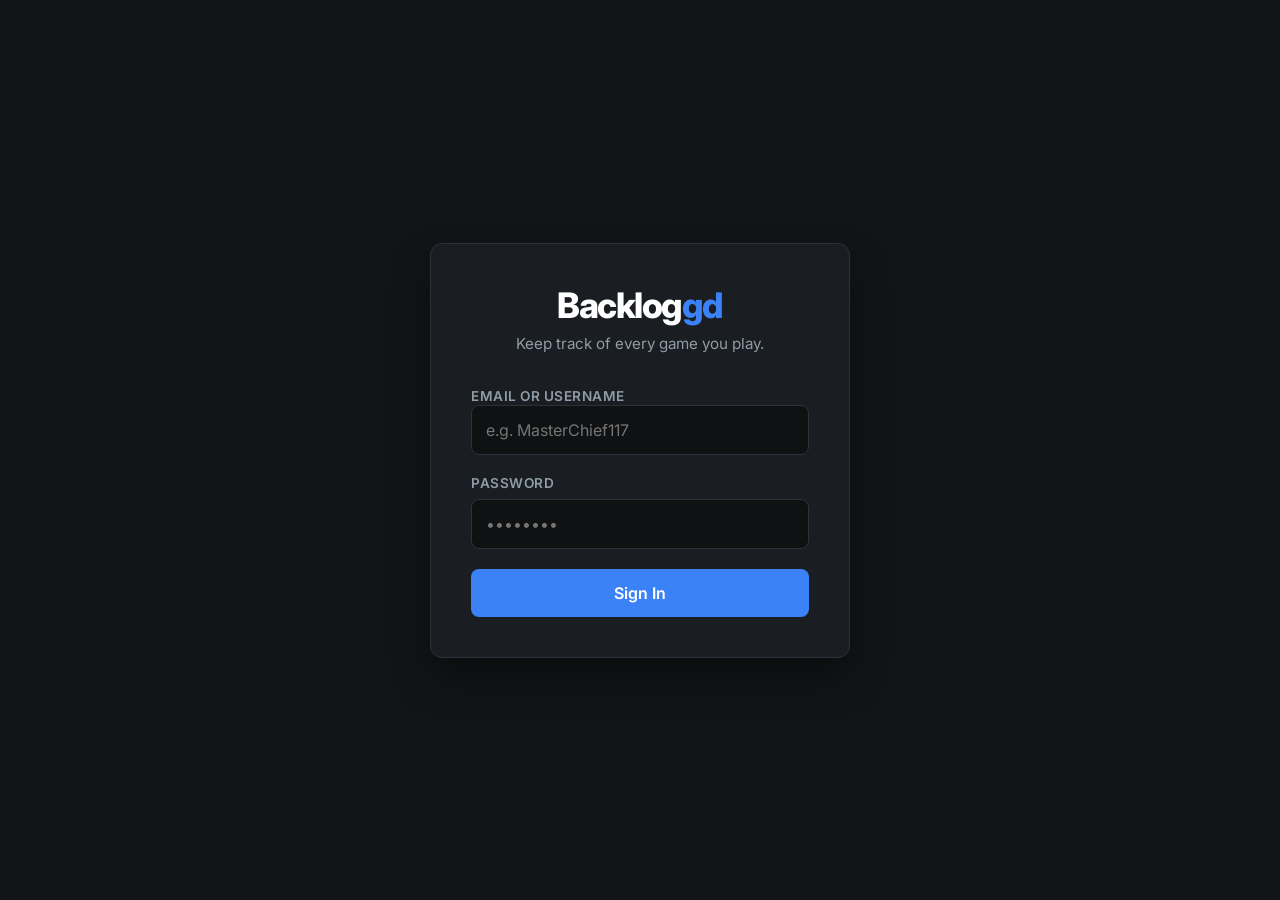
<file: BacklogDotNet/wwwroot/index.html>
<!DOCTYPE html>
<html lang="en">
<head>
    <meta charset="UTF-8">
    <meta content="width=device-width, initial-scale=1.0" name="viewport">
    <title>Dashboard | Backloggd Inspired</title>
    
    <link href="https://fonts.googleapis.com/css2?family=Inter:wght@400;600;700&display=swap" rel="stylesheet">
    <link href="style.css" rel="stylesheet">
</head>
<body>

<div class="login-view" id="login-view">
    <div class="login-card">
        <header class="login-header">
            <a class="logo" href="#">Backlog<span>gd</span></a>
            <p class="subtitle">Keep track of every game you play.</p>
        </header>

        <form id="loginForm">
            <div class="form-group">
                <label for="email">Email or Username</label>
                <input id="email" placeholder="e.g. MasterChief117" required type="text">
            </div>

            <div class="form-group">
                <div class="label-row">
                    <label for="password">Password</label>
                    <!-- <a class="forgot-link" href="#">Forgot?</a> -->
                </div>
                <input id="password" placeholder="••••••••" required type="password">
            </div>

            <button class="btn btn-primary" id="login-button" onclick="login()" type="button">Sign In</button>
        </form>

       <!-- <div class="divider"><span>OR</span></div>
        <button class="btn btn-discord">Sign in with Discord</button>
        <footer class="login-footer">
            Don't have an account? <a href="#">Create one</a>
        </footer> -->
        
        <span id="passErr"></span>
    </div>
</div>

<div class="dashboard-view hidden" id="dashboardView">
    <div class="user-profile-badge">
        <div class="avatar-placeholder" id="userInitial">?</div>
        <div class="user-info-text">
            <span class="display-username" id="display-username">Loading...</span>
            <span class="display-fullname" id="display-fullname">Please wait</span>
            <button class="logout-btn" onclick="logout()">Sign Out</button>
        </div>
    </div>

    <div class="backlog-container">
        
        <section class="backlog-card" id="gamesCard">
            <div class="card-header">
                <div class="card-title">
                    <svg fill="none" stroke="currentColor" stroke-linecap="round" stroke-linejoin="round" stroke-width="2"
                         viewBox="0 0 24 24">
                        <path d="M6 12h.01M9 12h.01M15 12h.01M18 12h.01M4 16h16a2 2 0 0 0 2-2V6a2 2 0 0 0-2-2H4a2 2 0 0 0-2 2v8a2 2 0 0 0 2 2z"/>
                        <path d="M6 20l2-4M18 20l-2-4"/>
                    </svg>
                    Games
                </div>
                <div class="header-actions">
                    <span class="card-count" id="gamesCount">0 Items</span>
                    <button class="btn-icon" onclick="showAddRow('games')" title="Add Game">
                        <svg fill="none" height="20" stroke="currentColor" stroke-width="2.5" viewBox="0 0 24 24"
                             width="20">
                            <path d="M12 5v14M5 12h14"/>
                        </svg>
                    </button>
                </div>
            </div>
            <div class="table-responsive">
                <table>
                    <thead>
                    <tr>
                        <th>Title</th>
                        <th>Platform</th>
                        <th>Status</th>
                        <th>Rating</th>
                        <th style="width: 60px"></th>
                    </tr>
                    </thead>
                    <tbody data-type="games" id="gamesBody"></tbody>
                </table>
            </div>
        </section>

        <section class="backlog-card" id="moviesCard">
            <div class="card-header">
                <div class="card-title">
                    <svg fill="none" stroke="currentColor" stroke-linecap="round" stroke-linejoin="round" stroke-width="2"
                         viewBox="0 0 24 24">
                        <rect height="20" rx="2.18" ry="2.18" width="20" x="2" y="2"/>
                        <line x1="7" x2="7" y1="2" y2="22"/>
                        <line x1="17" x2="17" y1="2" y2="22"/>
                        <line x1="2" x2="22" y1="12" y2="12"/>
                        <line x1="2" x2="7" y1="7" y2="7"/>
                        <line x1="2" x2="7" y1="17" y2="17"/>
                        <line x1="17" x2="22" y1="17" y2="17"/>
                        <line x1="17" x2="22" y1="7" y2="7"/>
                    </svg>
                    Movies
                </div>
                <div class="header-actions">
                    <span class="card-count" id="moviesCount">0 Items</span>
                    <button class="btn-icon" onclick="showAddRow('movies')" title="Add Movie">
                        <svg fill="none" height="20" stroke="currentColor" stroke-width="2.5" viewBox="0 0 24 24"
                             width="20">
                            <path d="M12 5v14M5 12h14"/>
                        </svg>
                    </button>
                </div>
            </div>
            <div class="table-responsive">
                <table>
                    <thead>
                    <tr>
                        <th>Title</th>
                        <th>Platform</th>
                        <th>Status</th>
                        <th>Rating</th>
                        <th style="width: 60px"></th>
                    </tr>
                    </thead>
                    <tbody data-type="movies" id="moviesBody"></tbody>
                </table>
            </div>
        </section>

        <section class="backlog-card" id="tvCard">
            <div class="card-header">
                <div class="card-title">
                    <svg fill="none" stroke="currentColor" stroke-linecap="round" stroke-linejoin="round" stroke-width="2"
                         viewBox="0 0 24 24">
                        <rect height="15" rx="2" ry="2" width="20" x="2" y="7"/>
                        <polyline points="17 2 12 7 7 2"/>
                    </svg>
                    TV Shows
                </div>
                <div class="header-actions">
                    <span class="card-count" id="tvCount">0 Items</span>
                    <button class="btn-icon" onclick="showAddRow('tv')" title="Add Show">
                        <svg fill="none" height="20" stroke="currentColor" stroke-width="2.5" viewBox="0 0 24 24"
                             width="20">
                            <path d="M12 5v14M5 12h14"/>
                        </svg>
                    </button>
                </div>
            </div>
            <div class="table-responsive">
                <table>
                    <thead>
                    <tr>
                        <th>Title</th>
                        <th>Platform</th>
                        <th>Status</th>
                        <th>Rating</th>
                        <th style="width: 60px"></th>
                    </tr>
                    </thead>
                    <tbody data-type="tv" id="tvBody"></tbody>
                </table>
            </div>
        </section>
    </div>
</div>
<script src="script.js"></script>
</body>
</html>
</file>
<file: BacklogDotNet/wwwroot/style.css>
:root {
    --bg-body: #121417;
    --bg-card: #1a1d21;
    --bg-input: #0f1113;
    --border: #2d323a;
    --text-primary: #ffffff;
    --text-secondary: #cbd4dc;
    --text-muted: #8f9ca7;
    --accent: #3b82f6;
    --accent-hover: #2563eb;
    --danger: #ef4444;
    --success: #10b981;
    --discord: #5865F2;
    --star-gold: #fbbf24;
}

* {
    box-sizing: border-box;
    margin: 0;
    padding: 0;
}

body {
    background-color: var(--bg-body);
    color: var(--text-secondary);
    font-family: 'Inter', -apple-system, BlinkMacSystemFont, "Segoe UI", Roboto, sans-serif;
    display: flex;
    justify-content: center;
    align-items: center;
    min-height: 100vh;
    padding: 20px;
}


.login-view {
    width: 100%;
    max-width: 420px;
}

.login-card {
    background-color: var(--bg-card);
    border: 1px solid var(--border);
    border-radius: 12px;
    padding: 40px;
    box-shadow: 0 20px 40px rgba(0, 0, 0, 0.4);
}

.login-header {
    text-align: center;
    margin-bottom: 32px;
}

.logo {
    font-size: 2.2rem;
    font-weight: 800;
    letter-spacing: -1.5px;
    color: var(--text-primary);
    text-decoration: none;
    display: block;
    margin-bottom: 8px;
}

.logo span {
    color: var(--accent);
}

.subtitle {
    font-size: 0.95rem;
    color: var(--text-muted);
    font-weight: 400;
}

.form-group {
    margin-bottom: 20px;
}

.label-row {
    display: flex;
    justify-content: space-between;
    align-items: center;
    margin-bottom: 8px;
}

label {
    font-size: 0.85rem;
    font-weight: 600;
    color: var(--text-muted);
    text-transform: uppercase;
    letter-spacing: 0.5px;
}

.forgot-link {
    font-size: 0.8rem;
    color: var(--accent);
    text-decoration: none;
}

input {
    width: 100%;
    padding: 14px;
    background-color: var(--bg-input);
    border: 1px solid var(--border);
    border-radius: 8px;
    color: var(--text-primary);
    font-size: 1rem;
    font-family: inherit;
}

input:focus {
    outline: none;
    border-color: var(--accent);
    box-shadow: 0 0 0 3px rgba(59, 130, 246, 0.15);
}


.table-input {
    padding: 8px 12px;
    font-size: 0.85rem;
    width: 100%;
    margin-bottom: 4px;
}

.btn {
    display: flex;
    align-items: center;
    justify-content: center;
    width: 100%;
    padding: 14px;
    border-radius: 8px;
    font-size: 1rem;
    font-weight: 600;
    cursor: pointer;
    transition: transform 0.1s, filter 0.2s;
    border: none;
    font-family: inherit;
}

.btn:active {
    transform: scale(0.98);
}

.btn-primary {
    background-color: var(--accent);
    color: white;
    margin-top: 10px;
}

.btn-discord {
    background-color: var(--discord);
    color: white;
    margin-top: 12px;
}

.btn-icon {
    width: 36px;
    height: 36px;
    padding: 0;
    border-radius: 50%;
    background-color: var(--bg-input);
    border: 1px solid var(--border);
    color: var(--text-muted);
    display: flex;
    align-items: center;
    justify-content: center;
    transition: all 0.2s;
    cursor: pointer;
}

.btn-icon:hover {
    color: var(--accent);
    border-color: var(--accent);
    background-color: rgba(59, 130, 246, 0.1);
}

.btn-save {
    background-color: var(--success);
    color: white;
    padding: 6px 12px;
    font-size: 0.75rem;
    width: auto;
    display: inline-flex;
    margin-right: 8px;
}

.btn-cancel {
    background-color: transparent;
    color: var(--text-muted);
    padding: 6px 12px;
    font-size: 0.75rem;
    width: auto;
    display: inline-flex;
    border: 1px solid var(--border);
}

.divider {
    position: relative;
    text-align: center;
    margin: 28px 0;
}

.divider span {
    position: relative;
    background-color: var(--bg-card);
    padding: 0 16px;
    color: var(--text-muted);
    font-size: 0.75rem;
    font-weight: 700;
    z-index: 2;
}

.login-footer {
    text-align: center;
    margin-top: 32px;
    padding-top: 24px;
    border-top: 1px solid var(--border);
    font-size: 0.9rem;
    color: var(--text-muted);
}

.login-footer a {
    color: var(--text-primary);
    text-decoration: none;
    font-weight: 600;
}

.hidden {
    display: none !important;
}

@keyframes spin {
    to {
        transform: rotate(360deg);
    }
}

.spinner {
    width: 20px;
    height: 20px;
    border: 3px solid rgba(255, 255, 255, 0.3);
    border-radius: 50%;
    border-top-color: #fff;
    animation: spin 0.8s linear infinite;
}


.dashboard-view {
    width: 100%;
    max-width: 1200px;
    min-height: 100vh;
    padding: 40px 20px;
    align-self: flex-start;
}

.user-profile-badge {
    position: fixed;
    top: 24px;
    left: 24px;
    background-color: var(--bg-card);
    border: 1px solid var(--border);
    border-radius: 12px;
    padding: 12px 20px;
    display: flex;
    align-items: center;
    gap: 15px;
    box-shadow: 0 8px 24px rgba(0, 0, 0, 0.3);
    z-index: 100;
}

.avatar-placeholder {
    width: 40px;
    height: 40px;
    background-color: var(--bg-input);
    border: 2px solid var(--accent);
    border-radius: 50%;
    display: flex;
    align-items: center;
    justify-content: center;
    color: var(--accent);
    font-weight: 700;
}

.user-info-text {
    display: flex;
    flex-direction: column;
}

.display-username {
    font-weight: 700;
    color: var(--text-primary);
    font-size: 1rem;
}

.display-fullname {
    color: var(--text-muted);
    font-size: 0.8rem;
}

.logout-btn {
    background: none;
    border: none;
    color: var(--danger);
    font-size: 0.75rem;
    font-weight: 600;
    cursor: pointer;
    padding: 0;
    text-align: left;
    margin-top: 2px;
}


.backlog-container {
    margin-top: 80px;
    display: grid;
    grid-template-columns: 1fr;
    gap: 24px;
}

.backlog-card {
    background-color: var(--bg-card);
    border: 1px solid var(--border);
    border-radius: 12px;
    overflow: hidden;
    box-shadow: 0 4px 20px rgba(0, 0, 0, 0.2);
}

.card-header {
    padding: 20px 24px;
    border-bottom: 1px solid var(--border);
    display: flex;
    align-items: center;
    justify-content: space-between;
}

.card-title {
    display: flex;
    align-items: center;
    gap: 12px;
    font-size: 1.25rem;
    font-weight: 700;
    color: var(--text-primary);
}

.card-title svg {
    color: var(--accent);
    width: 24px;
    height: 24px;
}

.header-actions {
    display: flex;
    align-items: center;
    gap: 12px;
}

.card-count {
    background-color: var(--bg-input);
    padding: 4px 12px;
    border-radius: 20px;
    font-size: 0.8rem;
    color: var(--text-muted);
    font-weight: 600;
}


.table-responsive {
    overflow-x: auto;
}

table {
    width: 100%;
    border-collapse: collapse;
    text-align: left;
}

th {
    padding: 16px 24px;
    font-size: 0.75rem;
    text-transform: uppercase;
    letter-spacing: 1px;
    color: var(--text-muted);
    background-color: rgba(255, 255, 255, 0.02);
    border-bottom: 1px solid var(--border);
}

td {
    padding: 16px 24px;
    border-bottom: 1px solid var(--border);
    font-size: 0.95rem;
    vertical-align: middle;
}

tr:last-child td {
    border-bottom: none;
}


tbody tr {
    cursor: grab;
    transition: background-color 0.2s, opacity 0.2s;
}

tbody tr:active {
    cursor: grabbing;
}

.dragging {
    opacity: 0.4;
    background-color: var(--bg-input) !important;
}

.drag-over {
    border-top: 2px solid var(--accent) !important;
}


.status-select {
    background-color: var(--bg-input);
    border: 1px solid var(--border);
    color: var(--text-secondary);
    padding: 6px 12px;
    border-radius: 6px;
    font-size: 0.75rem;
    font-weight: 700;
    text-transform: uppercase;
    cursor: pointer;
    outline: none;
    transition: border-color 0.2s;
    appearance: none;
    -webkit-appearance: none;
    background-image: url("data:image/svg+xml,%3Csvg xmlns='http://www.w3.org/2000/svg' width='12' height='12' viewBox='0 0 24 24' fill='none' stroke='%238f9ca7' stroke-width='2' stroke-linecap='round' stroke-linejoin='round'%3E%3Cpath d='m6 9 6 6 6-6'/%3E%3C/svg%3E");
    background-repeat: no-repeat;
    background-position: right 8px center;
    padding-right: 28px;
}

.status-select:focus {
    border-color: var(--accent);
}

.status-backlog-color {
    color: #60a5fa !important;
    border-color: rgba(59, 130, 246, 0.3);
}

.status-playing-color {
    color: #34d399 !important;
    border-color: rgba(16, 185, 129, 0.3);
}

.status-completed-color {
    color: #a78bfa !important;
    border-color: rgba(139, 92, 246, 0.3);
}

.stars {
    color: var(--star-gold);
    letter-spacing: 2px;
    font-size: 1.1rem;
    white-space: nowrap;
}

.star-item {
    cursor: pointer;
    transition: transform 0.1s;
    display: inline-block;
}

.star-item:hover {
    transform: scale(1.3);
}

.stars-empty {
    color: var(--border);
}

.item-title {
    font-weight: 600;
    color: var(--text-primary);
}

.item-platform {
    font-size: 0.8rem;
    color: var(--text-muted);
}


.actions-cell {
    text-align: right;
    position: relative;
}

.action-dropdown {
    position: absolute;
    right: 24px;
    top: 100%;
    background-color: var(--bg-card);
    border: 1px solid var(--border);
    border-radius: 8px;
    box-shadow: 0 10px 25px rgba(0, 0, 0, 0.5);
    z-index: 50;
    min-width: 120px;
    display: none;
    overflow: hidden;
}

.action-dropdown.show {
    display: block;
}

.action-item {
    padding: 10px 16px;
    font-size: 0.85rem;
    color: var(--text-secondary);
    cursor: pointer;
    text-align: left;
    display: flex;
    align-items: center;
    gap: 10px;
    transition: background 0.2s;
}

.action-item:hover {
    background-color: rgba(255, 255, 255, 0.05);
    color: var(--text-primary);
}

.action-item.delete {
    color: var(--danger);
}

.action-item.delete:hover {
    background-color: rgba(239, 68, 68, 0.1);
}

@media (min-width: 1024px) {
    .backlog-container {
        grid-template-columns: repeat(1, 1fr);
    }
}
</file>
